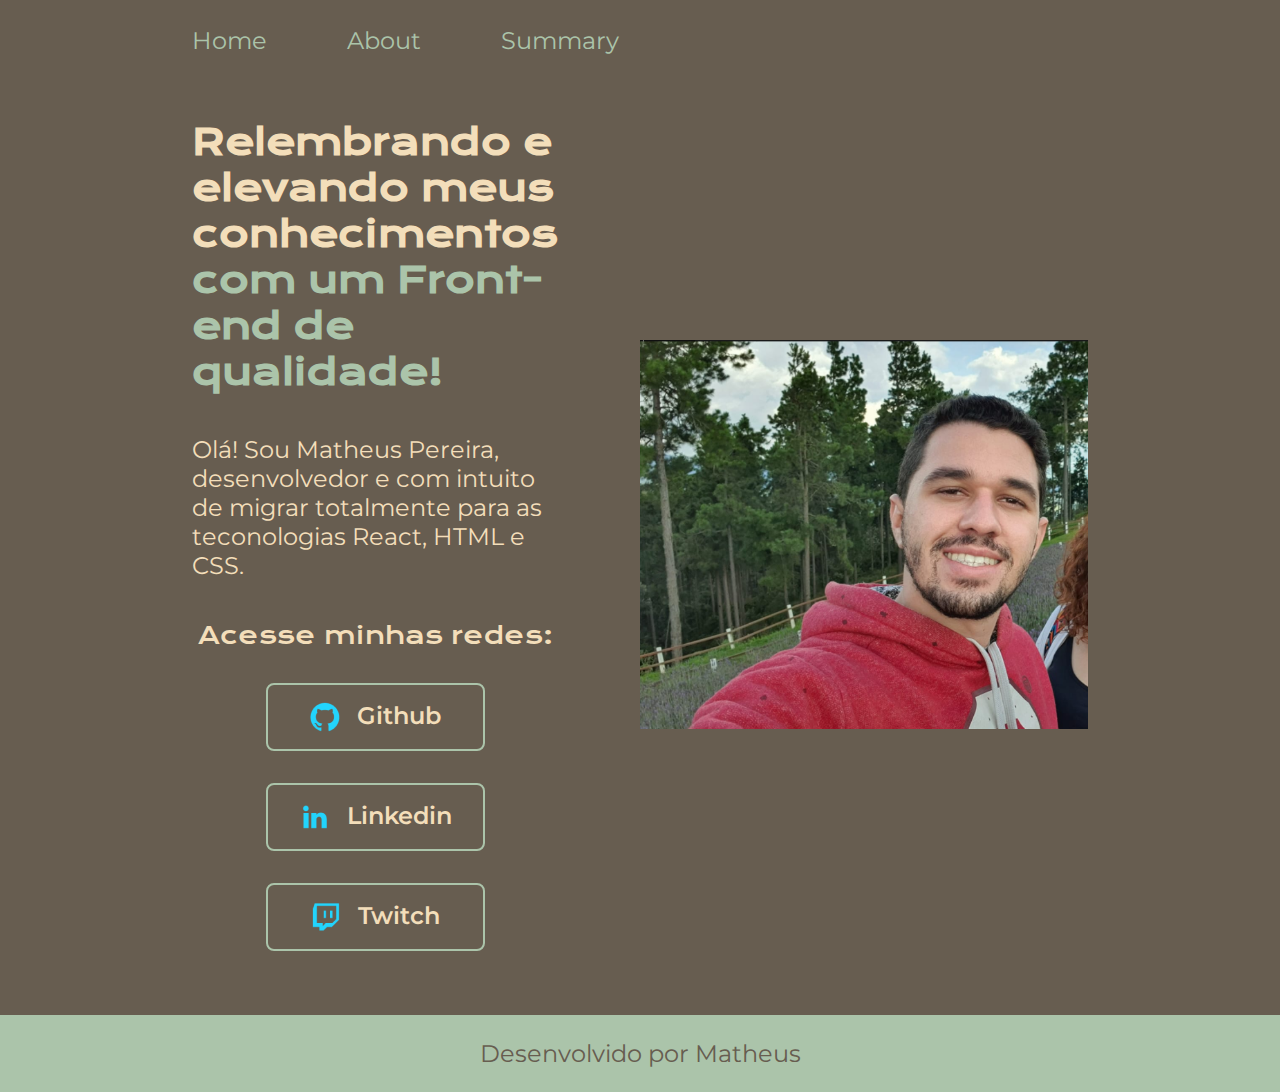
<file: index.html>
<!DOCTYPE html>
<html lang="en">
<head>
    <meta charset="UTF-8">
    <meta http-equiv="X-UA-Compatible" content="IE=edge">
    <meta name="viewport" content="width=device-width, initial-scale=1.0">
    <title>Portfolio</title>
    <link rel="stylesheet" href="./styles/style.css">
</head>
<body>
    <header class="header">
        <nav class="header__menu">
            <a class="header__menu__link" href="index.html">Home</a>
            <a class="header__menu__link" href="about.html">About</a>
            <a class="header__menu__link" href="cv.html">Summary</a>
        </nav>
    </header>
    <main class="presentation">
        <section class="presentation__content">
            <h1 class="presentation__content__title">Relembrando e elevando meus conhecimentos <strong class="featured-title">com um Front-end de qualidade!</strong></h1>
            <p class="presentation__content__text">Olá! Sou Matheus Pereira, desenvolvedor e com intuito de migrar totalmente para as teconologias React, HTML e CSS.</p>
            <div class="presentation__links">
                <h2 class="presentation__links__subtitle">Acesse minhas redes:</h2>
                <a class="presentation__links__navigation" href="https://github.com/MatheusSPereira">
                <img src="./assets/github.png" alt="Github icon">
                    Github
                </a>
                <a class="presentation__links__navigation" href="https://www.linkedin.com/in/matheus-pereira-83093774/">
                    <img src="./assets/linkedin.png" alt="Linkedin icon">
                    Linkedin
                </a>
                <a class="presentation__links__navigation" href="https://www.twitch.tv/gaules">
                    <img src="./assets/twitch.png" alt="Linkedin icon">
                    Twitch
                </a>
            </div>
        </section>

        <img class="presentation__image" src="./assets/me.png" alt="my photo">
    </main>
    <footer class="footer">
        <p>Desenvolvido por Matheus</p>
    </footer>
</body>
</html>
</file>
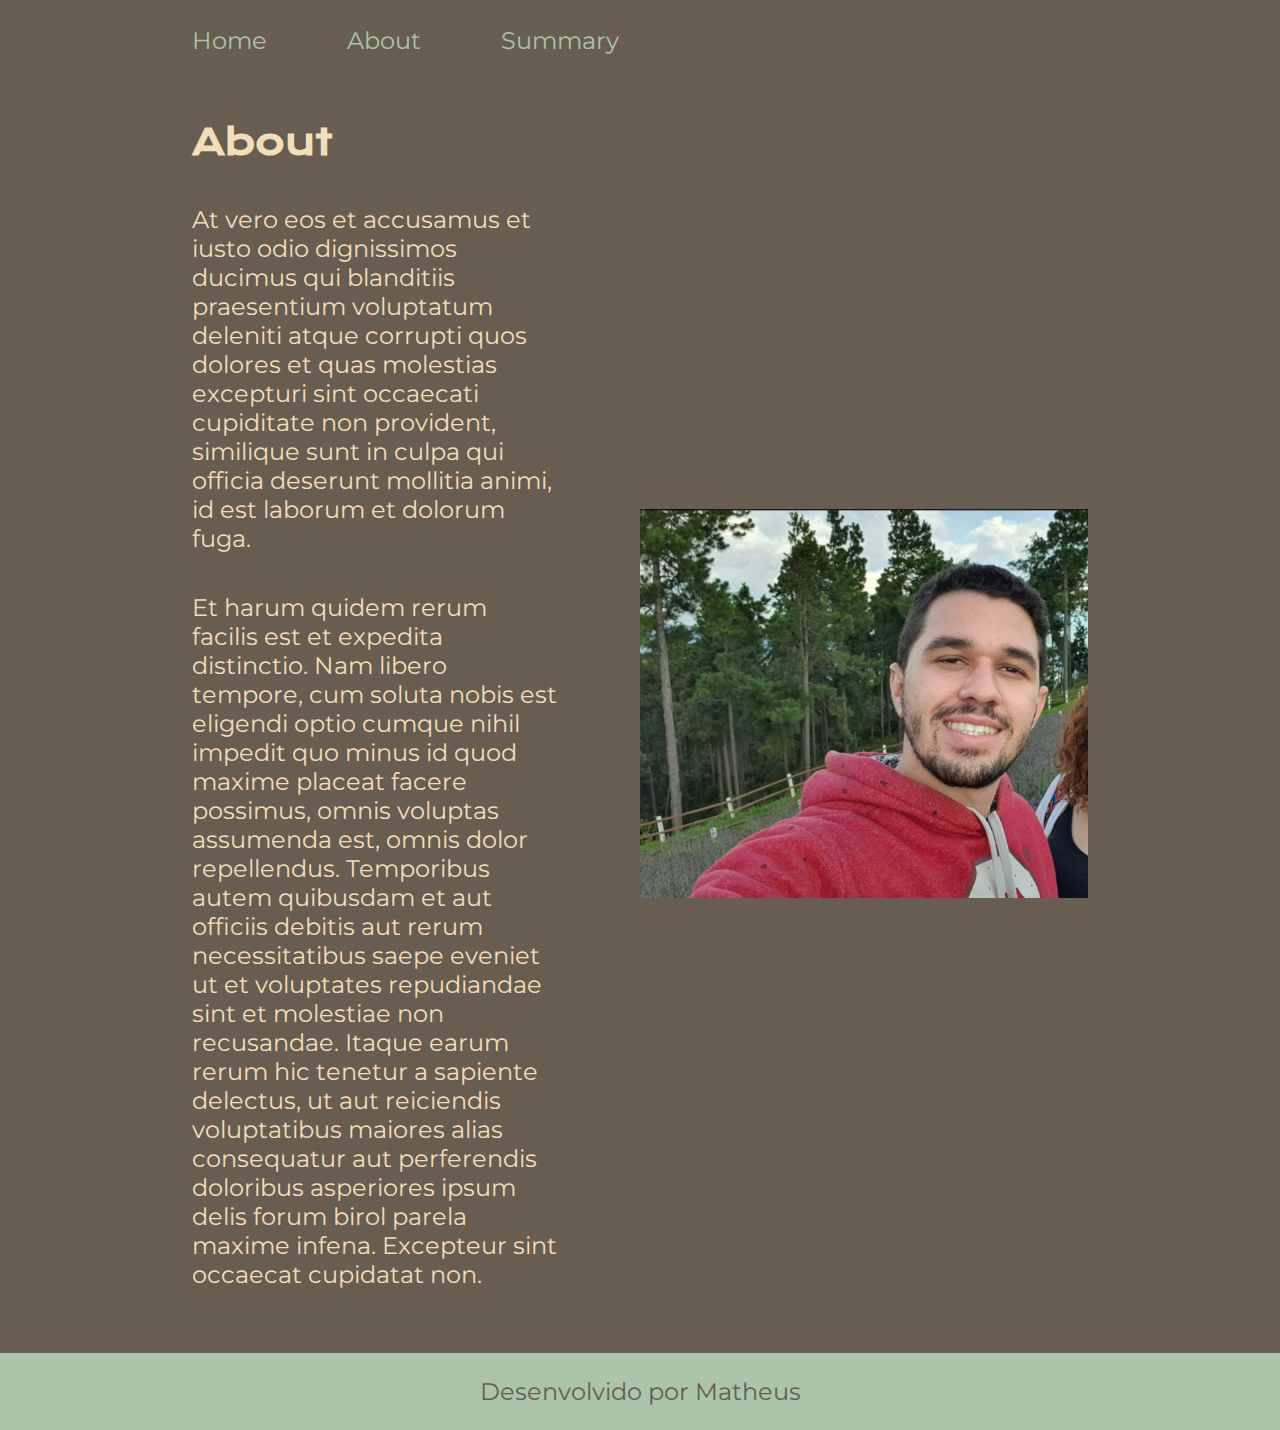
<file: about.html>
<!DOCTYPE html>
<html lang="en">
<head>
    <meta charset="UTF-8">
    <meta http-equiv="X-UA-Compatible" content="IE=edge">
    <meta name="viewport" content="width=device-width, initial-scale=1.0">
    <title>About</title>
    <link rel="stylesheet" href="./styles/style.css">
</head>
<body>
    <header class="header">
        <nav class="header__menu">
            <a class="header__menu__link" href="index.html">Home</a>
            <a class="header__menu__link" href="about.html">About</a>
            <a class="header__menu__link" href="cv.html">Summary</a>
        </nav>
    </header>
    <main class="presentation">
        <section class="presentation__content">
            <h1 class="presentation__content__title">About</h1>
            <p class="presentation__content__text">
                At vero eos et accusamus et iusto odio dignissimos ducimus qui blanditiis praesentium voluptatum deleniti atque corrupti quos dolores et quas molestias excepturi sint occaecati cupiditate non provident, similique sunt in culpa qui officia deserunt mollitia animi, id est laborum et dolorum fuga.
            </p>
            <p class="presentation__content__text">
                Et harum quidem rerum facilis est et expedita distinctio. Nam libero tempore, cum soluta nobis est eligendi optio cumque nihil impedit quo minus id quod maxime placeat facere possimus, omnis voluptas assumenda est, omnis dolor repellendus. Temporibus autem quibusdam et aut officiis debitis aut rerum necessitatibus saepe eveniet ut et voluptates repudiandae sint et molestiae non recusandae. Itaque earum rerum hic tenetur a sapiente delectus, ut aut reiciendis voluptatibus maiores alias consequatur aut perferendis doloribus asperiores ipsum delis forum birol parela maxime infena. Excepteur sint occaecat cupidatat non.
            </p>
        </section>
        <img class="presentation__image" src="./assets/me.png" alt="my photo">
    </main>
    <footer class="footer">
        <p>Desenvolvido por Matheus</p>
    </footer>
</body>
</html>
</file>
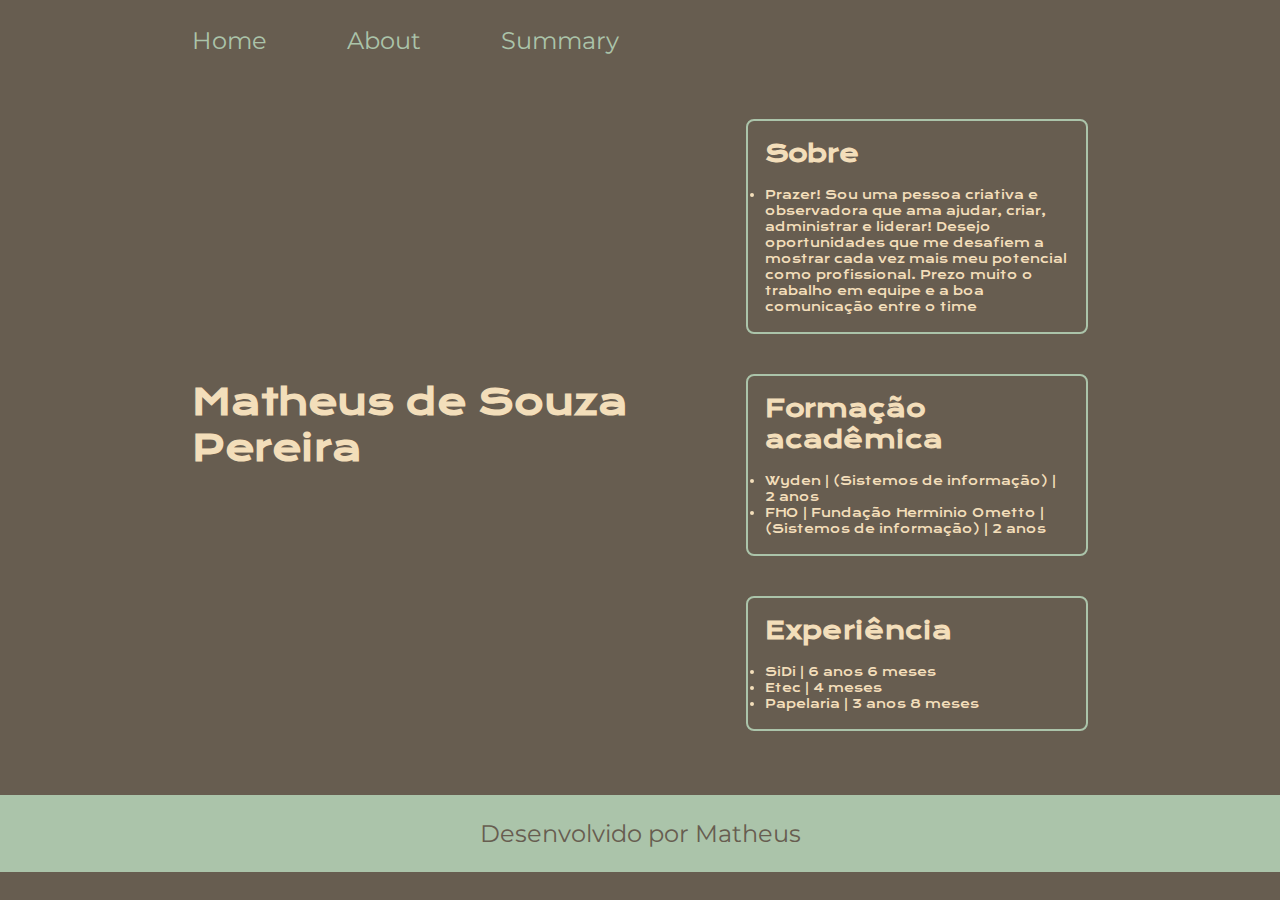
<file: cv.html>
<!DOCTYPE html>
<html lang="en">
<head>
    <meta charset="UTF-8">
    <meta http-equiv="X-UA-Compatible" content="IE=edge">
    <meta name="viewport" content="width=device-width, initial-scale=1.0">
    <title>Summary</title>
    <link rel="stylesheet" href="./styles/style.css">
</head>
<body>
    <header class="header">
        <nav class="header__menu">
            <a class="header__menu__link" href="index.html">Home</a>
            <a class="header__menu__link" href="about.html">About</a>
            <a class="header__menu__link" href="cv.html">Summary</a>
        </nav>
    </header>

    <main class="presentation">
        <h1 class="presentation__title">Matheus de Souza Pereira</h1>
        <section class="presentation__content">
            <div class="presentation__content__box">
                <h2 class="presentation__content__box__title">Sobre</h2>
                <ul>
                    <li>
                        Prazer!
                        Sou uma pessoa criativa e observadora que ama ajudar, criar, administrar e liderar!
                        Desejo oportunidades que me desafiem a mostrar cada vez mais meu potencial como profissional.
                        Prezo muito o trabalho em equipe e a boa comunicação entre o time
                    </li>
                </ul>
            </div>
            <div class="presentation__content__box">
                <h2 class="presentation__content__box__title">Formação acadêmica</h2>
                <ul>
                    <li>Wyden | (Sistemos de informação) | 2 anos</li>
                    <li>FHO | Fundação Herminio Ometto | (Sistemos de informação) | 2 anos</li>
                </ul>
            </div>
            <div class="presentation__content__box">
                <h2 class="presentation__content__box__title">Experiência</h2>
                <ul>
                    <li>SiDi | 6 anos 6 meses</li>
                    <li>Etec | 4 meses</li>
                    <li>Papelaria | 3 anos 8 meses</li>
                </ul>
            </div>
        </section>
    </main>

    <footer class="footer">
        <p>Desenvolvido por Matheus</p>
    </footer>
</body>
</html>
</file>
<file: styles/style.css>
@import url('https://fonts.googleapis.com/css2?family=Krona+One&family=Montserrat:wght@400;600&display=swap');

/* notes: 1rem = 16px (entao sempre dividir o valor do pixel por 16(24/16=1.5) para achar seu valor em rem) */

:root {
    --primary-color: #675D50;
    --secondary-color: #F3DEBA;
    --tertiary-color: #ABC4AA;
    --hover-color: #A9907E;

    --main-font: 'Krona One', sans-serif;
    --secondary-font: 'Montserrat', sans-serif;
}

* {
    margin: 0;
    padding: 0;
}

body {
    box-sizing: border-box;
    background-color: var(--primary-color);
    color: var(--secondary-color);
}

.header {
    padding: 2% 0% 0% 15%;
}

.header__menu {
    display: flex;
    gap: 80px;
}

.header__menu__link {
    font-family: var(--secondary-font);
    font-size: 1.5rem;
    font-family: 600;
    color: var(--tertiary-color);
    text-decoration: none;
}

.presentation {
    padding: 5% 15%;
    display: flex;
    align-items: center;
    justify-content: space-between;
    gap: 82px;
}

.presentation__content {
    width: 50%;
    display: flex;
    flex-direction: column;
    gap: 40px;
}

.presentation__content__title {
    font-size: 2.25rem;
    font-family: var(--main-font);
}

/* Desafio: crie uma página currículo! */

.presentation__title {
    font-size: 2.25rem;
    font-family: var(--main-font);
}

.presentation__title:hover {
    color: var(--hover-color);
}

.presentation__content__box {
    border: 2px solid var(--tertiary-color);
    border-radius: 8px;
    display: flex;
    flex-direction: column;
    gap: 18px;
    padding: 5%;
}

.presentation__content__box:hover {
    background-color: var(--hover-color);
}

.presentation__content__box>ul>li {
    font-size: 0.75rem;
    font-family: var(--main-font);
}

.presentation__content__box__title {
    font-size: 1.5rem;
    font-family: var(--main-font);
}

/* Desafio: crie uma página currículo! */


.featured-title  {
    color: var(--tertiary-color);
}

.presentation__content__text {
    font-size: 1.5rem;
    font-family: var(--secondary-font);
}

.presentation__links {
    display: flex;
    flex-direction: column;
    justify-content: space-between;
    align-items: center;
    gap: 32px;
}

.presentation__links__subtitle {
    font-size: 1.5rem;
    font-family: var(--main-font);
    font-weight: 400;
}

.presentation__links__navigation {
    display: flex;
    justify-content: center;
    gap: 16px;
    width: 50%;
    text-align: center;
    border-radius: 8px;
    border: 2px solid var(--tertiary-color);
    font-size: 1.5rem;
    font-weight: 600;
    padding: 16px;
    text-decoration: none;
    color: var(--secondary-color);
    font-family: var(--secondary-font);
}

.presentation__links__navigation:hover {
    background-color: var(--hover-color);
}

.presentation__image {
    width: 50%;
}

.footer {
    padding: 24px;
    color: var(--primary-color);
    background-color: var(--tertiary-color);
    text-align: center;
    font-family: var(--secondary-font);
    font-size: 1.5rem;
    font-weight: 400;
}

@media (max-width: 1200px) {
    .header {
        padding: 10%;
    }

    .header__menu {
        justify-content: center;
    }

    .presentation {
        flex-direction: column-reverse;
        padding: 5%;
    }

    .presentation__content {
        width: auto;
    }
}
</file>
